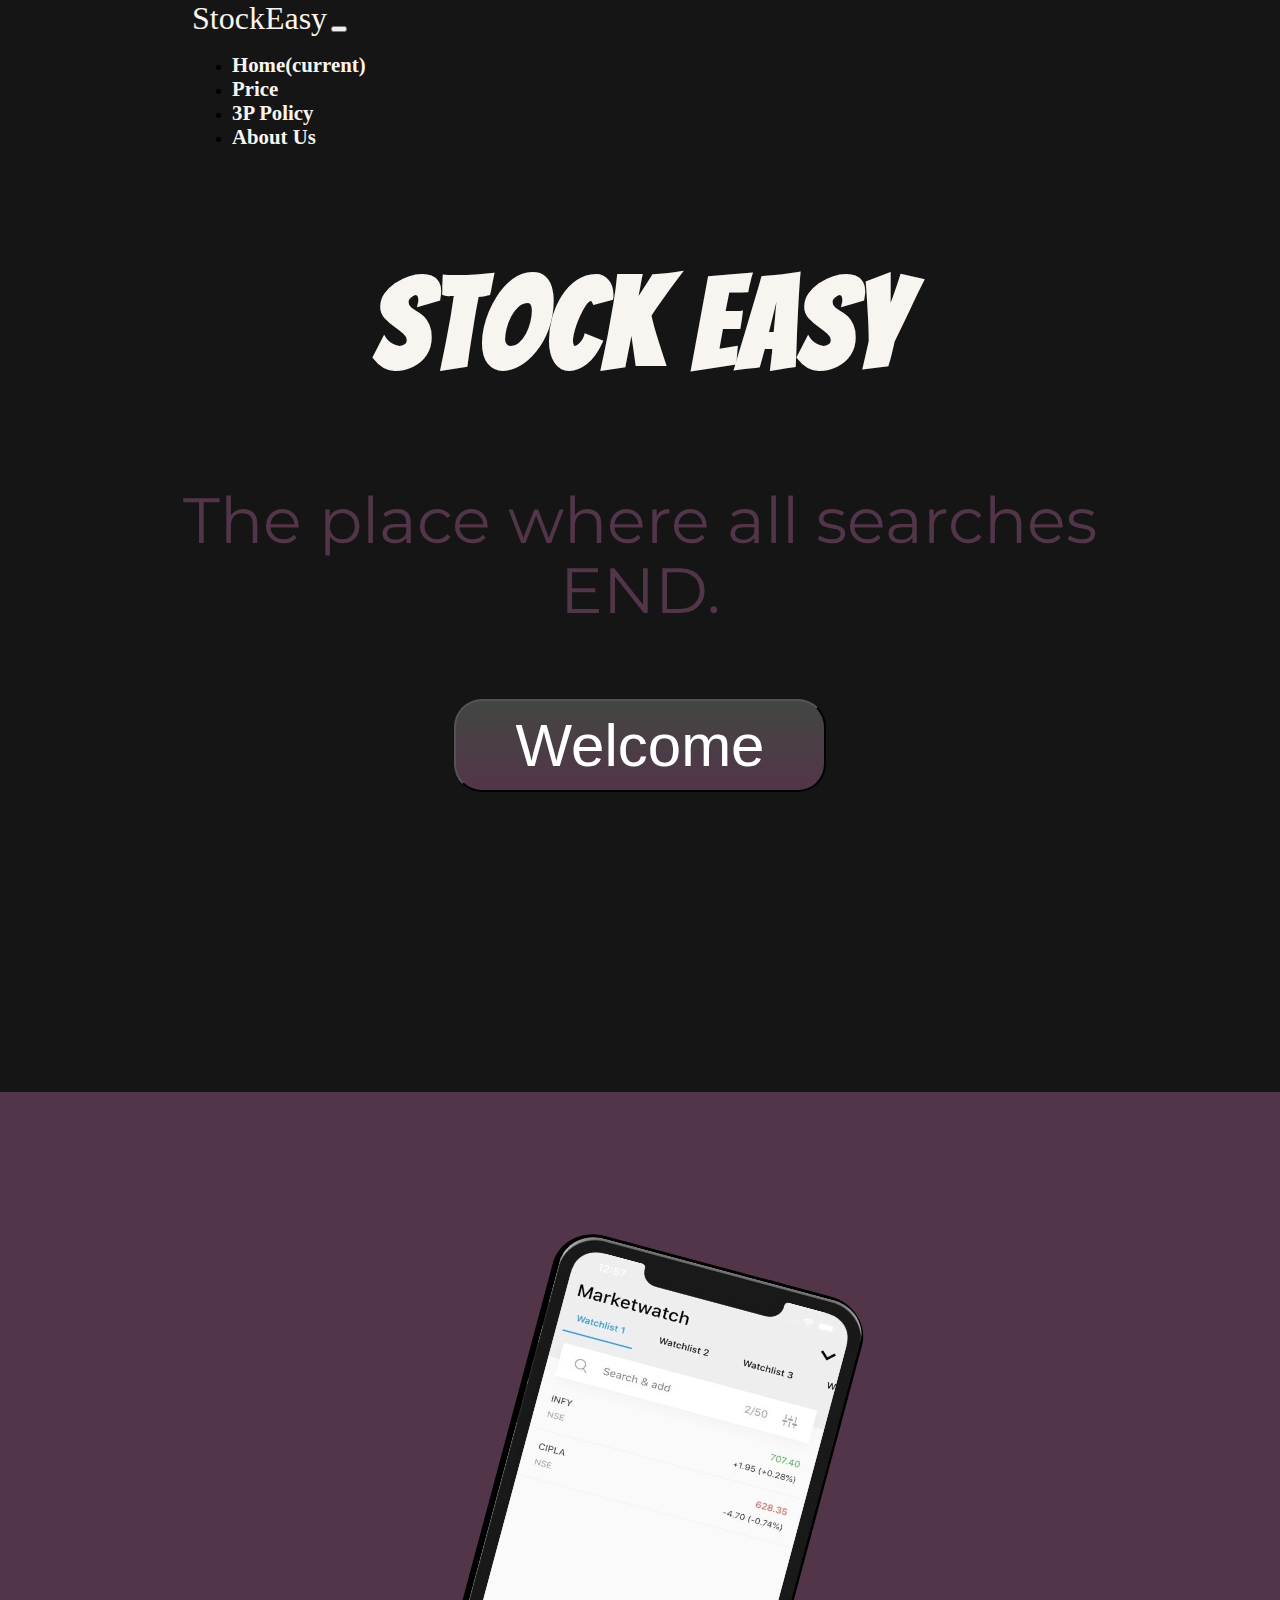
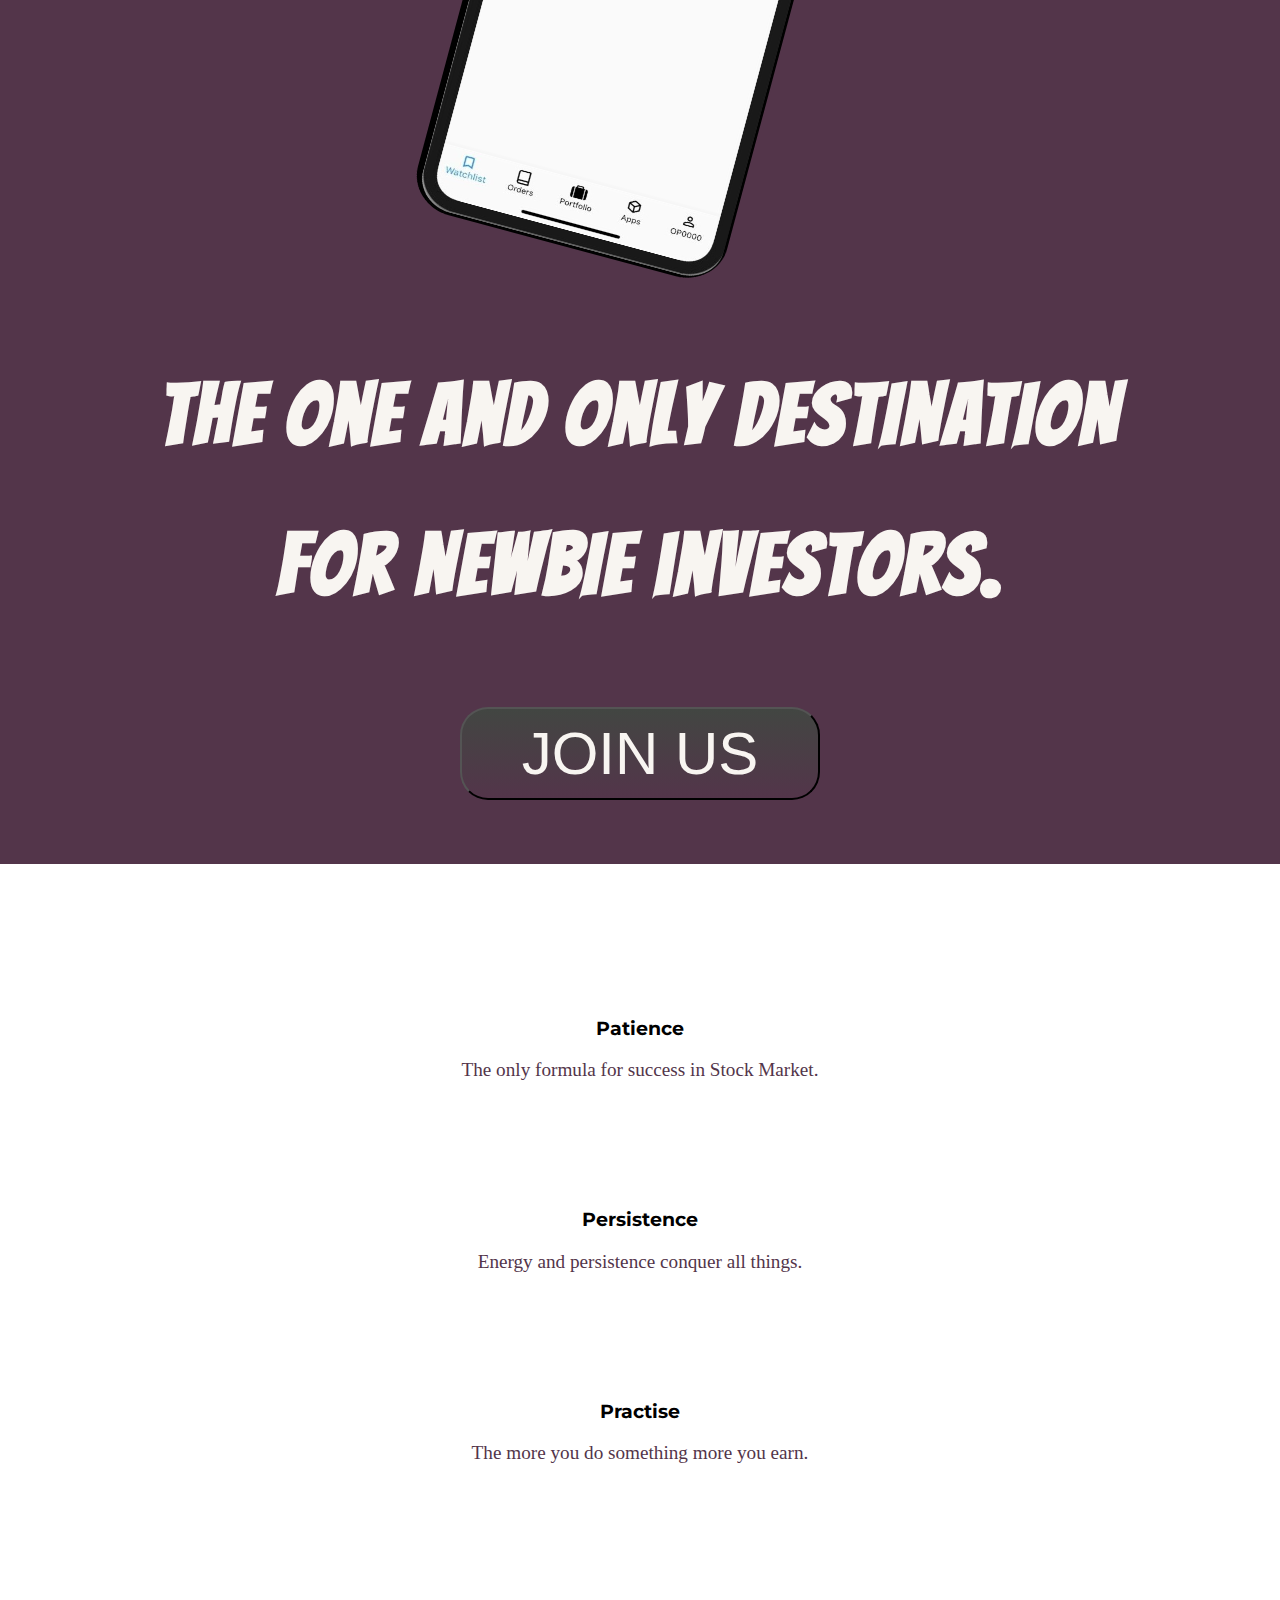
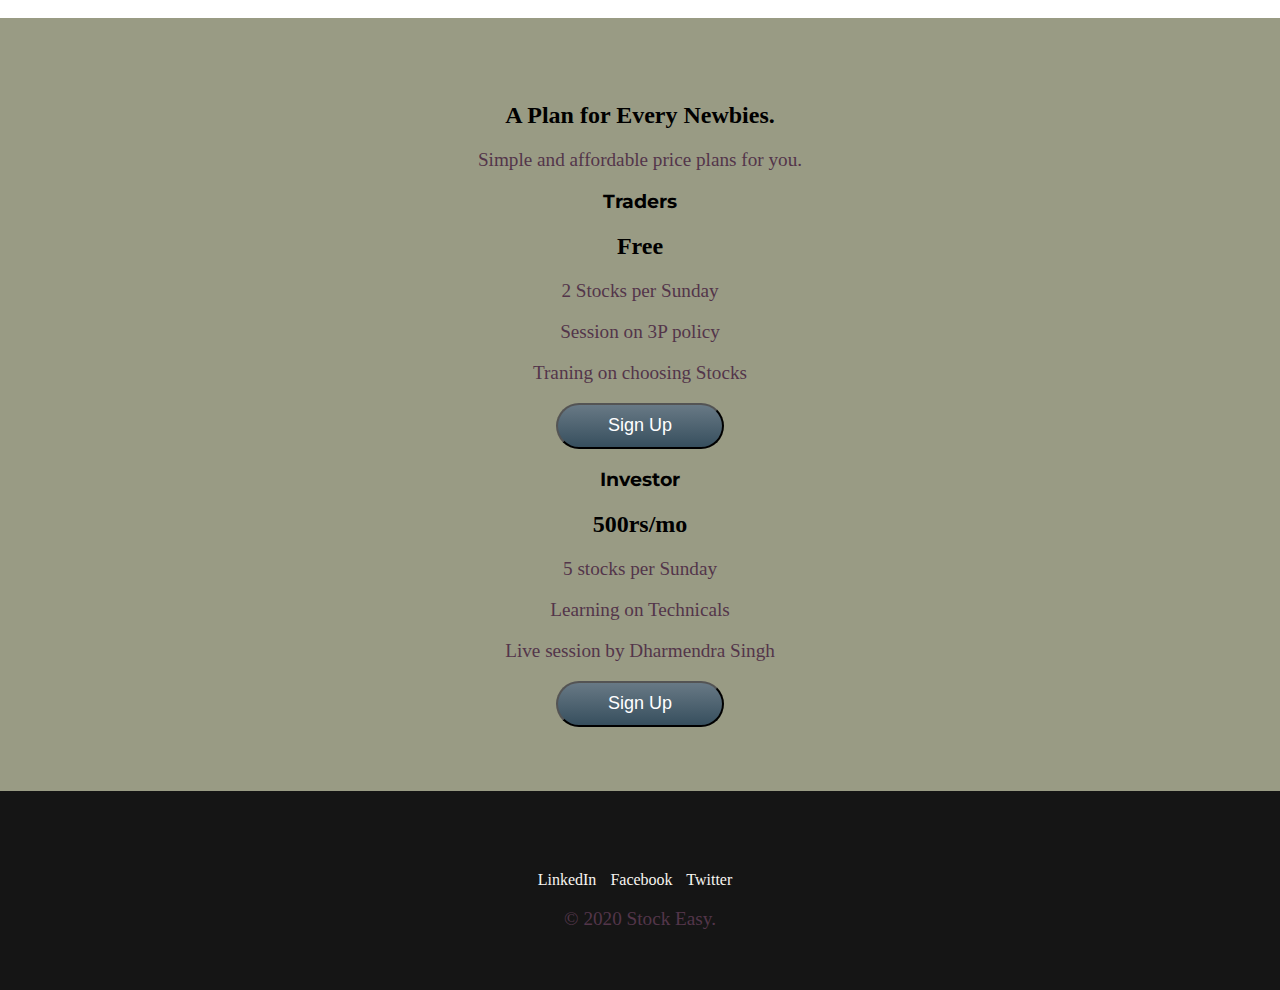
<file: index.html>
<!DOCTYPE html>
<html lang="en" dir="ltr">

<head>
  <meta charset="utf-8">
  <title>Stock Easy</title>
  <link href="https://cdn.jsdelivr.net/npm/bootstrap@5.0.1/dist/css/bootstrap.min.css" rel="stylesheet" integrity="sha384-+0n0xVW2eSR5OomGNYDnhzAbDsOXxcvSN1TPprVMTNDbiYZCxYbOOl7+AMvyTG2x" crossorigin="anonymous">
  <link rel="stylesheet" href="style.css">
  <link rel="stylesheet" href="bootstrap-social.css">
  <link rel="icon" href="image/stock.png">
  <!-- font awesome link -->
  <link rel="stylesheet" href="https://pro.fontawesome.com/releases/v5.10.0/css/all.css" integrity="sha384-AYmEC3Yw5cVb3ZcuHtOA93w35dYTsvhLPVnYs9eStHfGJvOvKxVfELGroGkvsg+p" crossorigin="anonymous" />

  <link rel="preconnect" href="https://fonts.gstatic.com">
  <link href="https://fonts.googleapis.com/css2?family=Bangers&family=Montserrat:wght@700&display=swap" rel="stylesheet">
  <!-- bootstrap script -->
  <script src="https://code.jquery.com/jquery-3.2.1.slim.min.js" integrity="sha384-KJ3o2DKtIkvYIK3UENzmM7KCkRr/rE9/Qpg6aAZGJwFDMVNA/GpGFF93hXpG5KkN" crossorigin="anonymous"></script>
  <script src="https://cdnjs.cloudflare.com/ajax/libs/popper.js/1.12.9/umd/popper.min.js" integrity="sha384-ApNbgh9B+Y1QKtv3Rn7W3mgPxhU9K/ScQsAP7hUibX39j7fakFPskvXusvfa0b4Q" crossorigin="anonymous"></script>
  <script src="https://maxcdn.bootstrapcdn.com/bootstrap/4.0.0/js/bootstrap.min.js" integrity="sha384-JZR6Spejh4U02d8jOt6vLEHfe/JQGiRRSQQxSfFWpi1MquVdAyjUar5+76PVCmYl" crossorigin="anonymous"></script>
</head>

<body>
  <section id="home-page">
    <!-- navbar code -->
    <nav class="navbar navbar-expand-lg navbar-dark">
      <a class="navbar-brand" href="#">StockEasy</a>
      <button class="navbar-toggler" type="button" data-toggle="collapse" data-target="#navbarSupportedContent" aria-controls="navbarSupportedContent" aria-expanded="false" aria-label="Toggle navigation">
        <span class="navbar-toggler-icon"></span>
      </button>
      <div class="collapse navbar-collapse" id="navbarSupportedContent">
        <ul class="navbar-nav ml-auto ">
          <li class="nav-item ">
            <a class="nav-link" href="index.html">Home<span class="sr-only">(current)</span></a>
          </li>
          <li class="nav-item">
            <a class="nav-link" href="#pricing">Price</a>
          </li>
          <li class="nav-item">
            <a class="nav-link" href="#qualities">3P Policy</a>
          </li>
          <li class="nav-item">
            <a class="nav-link" href="content.html">About Us</a>
          </li>
          
        </ul>
      </div>
    </nav>
    <!-- home page content -->
    <div class="main-heading">
      <h1 class="home-heading">Stock Easy</h1>
      <p class="home-para">The place where all searches <br>END.</p>
      <button class="btnn" id="button"><i class="fas fa-door-open"></i>Welcome</button>
    </div>


    <!-- pop up modal -->
    <div class="bg-modal">
      <div class="modal-contents">

        <div class="close">+</div>
        <h1 class="signHeading ">Sign UP</h1>
        <p class="signHeading">It's Easy and Free</p>
        <hr>

        <form action="">
          <div class="input-group">
            <input type="text" class="form-control" placeholder="First Name">
            <input type="text" class="form-control" placeholder="Last Name">
          </div>
          <input type="email" class="form-control" name="" placeholder="Email Address">
          <input type="password" class="form-control" name="" placeholder="New Password">
          <div class="form-floating">
            <input type="date" class="form-control" id="floatingInputGrid" >
            <label for="floatingInputGrid">Date of Birth</label>
          </div>

          <div class="form-floating">
            <select class="form-select" id="floatingSelect" aria-label="Floating label select example">
              <option selected>Choose</option>
              <option value="1">Male</option>
              <option value="2">Female</option>
              <option value="3">Other</option>
            </select>
            <label for="floatingSelect">Select the Gender</label>

          </div>


          <button type="button" class="btn btn-primary  but" type="submit">Sign Up</button>

                <div class="card-body">
                  <a class="btn btn-block btn-social btn-google g-but" href="#" role="button">
                    <i class="fab fa-google"></i>
                    Sign Up with Google
                  </a>
                </div>

        </form>

      </div>
    </div>
  </section>

  <div class="container-fluid">
    <div class="row">
      <div class="col-lg-6 ">
        <img class="homepageimage" src="image/homepageimage.png" alt="" height="600px" width="320px">

      </div>
      <div class="col-lg-6">
        <h1 class="heading">The One and Only DESTINATION for NEWBIE investors.</h1>
        <button class="btnn btn-primary btn-lg"><a href="#">JOIN US</a></button>

      </div>
    </div>
  </div>
  </section>
  <section id="qualities">

    <div class="row">

      <div class="qualties-box col-lg-4">
        <i class="fas fa-dollar-sign fa-5x icon"></i>
        <h3>Patience</h3>
        <p>The only formula for success in Stock Market.</p>
      </div>
      <div class="qualties-box col-lg-4 ">
        <i class="fas fa-coins fa-5x icon"></i>
        <h3>Persistence</h3>

        <p>Energy and persistence conquer all things.</p>
      </div>
      <div class="qualties-box col-lg-4 ">
        <i class="fas fa-file-invoice-dollar fa-5x icon"></i>
        <h3>Practise</h3>
        <p>The more you do something more you earn.</p>
      </div>

    </div>

  </section>
  <section id="pricing">

    <h2>A Plan for Every Newbies.</h2>
    <p>Simple and affordable price plans for you.</p>
    <div class="row">
      <div class="pricing-column col-lg-6 ">
        <div class="card">
          <div class="card-header">
            <h3>Traders</h3>
          </div>
          <div class="card-body">
            <h2>Free</h2>
            <p>2 Stocks per Sunday</p>
            <p>Session on 3P policy</p>
            <p>Traning on choosing Stocks</p>
            <button class="button btn-outline-dark  btn-block" type="button">Sign Up</button>
          </div>
        </div>



      </div>
      <div class=" pricing-column col-lg-6">
        <div class="card">
          <div class="card-header">
            <h3>Investor</h3>
          </div>
          <div class="card-body">
            <h2>500rs/mo</h2>
            <p>5 stocks per Sunday</p>
            <p>Learning on Technicals</p>
            <p>Live session by Dharmendra Singh</p>
            <button class="button btn-block btn-dark" type="button">Sign Up</button>
          </div>
        </div>


      </div>

    </div>
    </div>


  </section>


  <div class="bottom-container">
    <a class="footer-link" href="#">LinkedIn</a>
    <a class="footer-link" href="#">Facebook</a>
    <a class="footer-link" href="#">Twitter</a>
    <p class="copyright">© 2020 Stock Easy.</p>

  </div>
  <script src="index.js" charset="utf-8"></script>
</body>

</html>
</file>
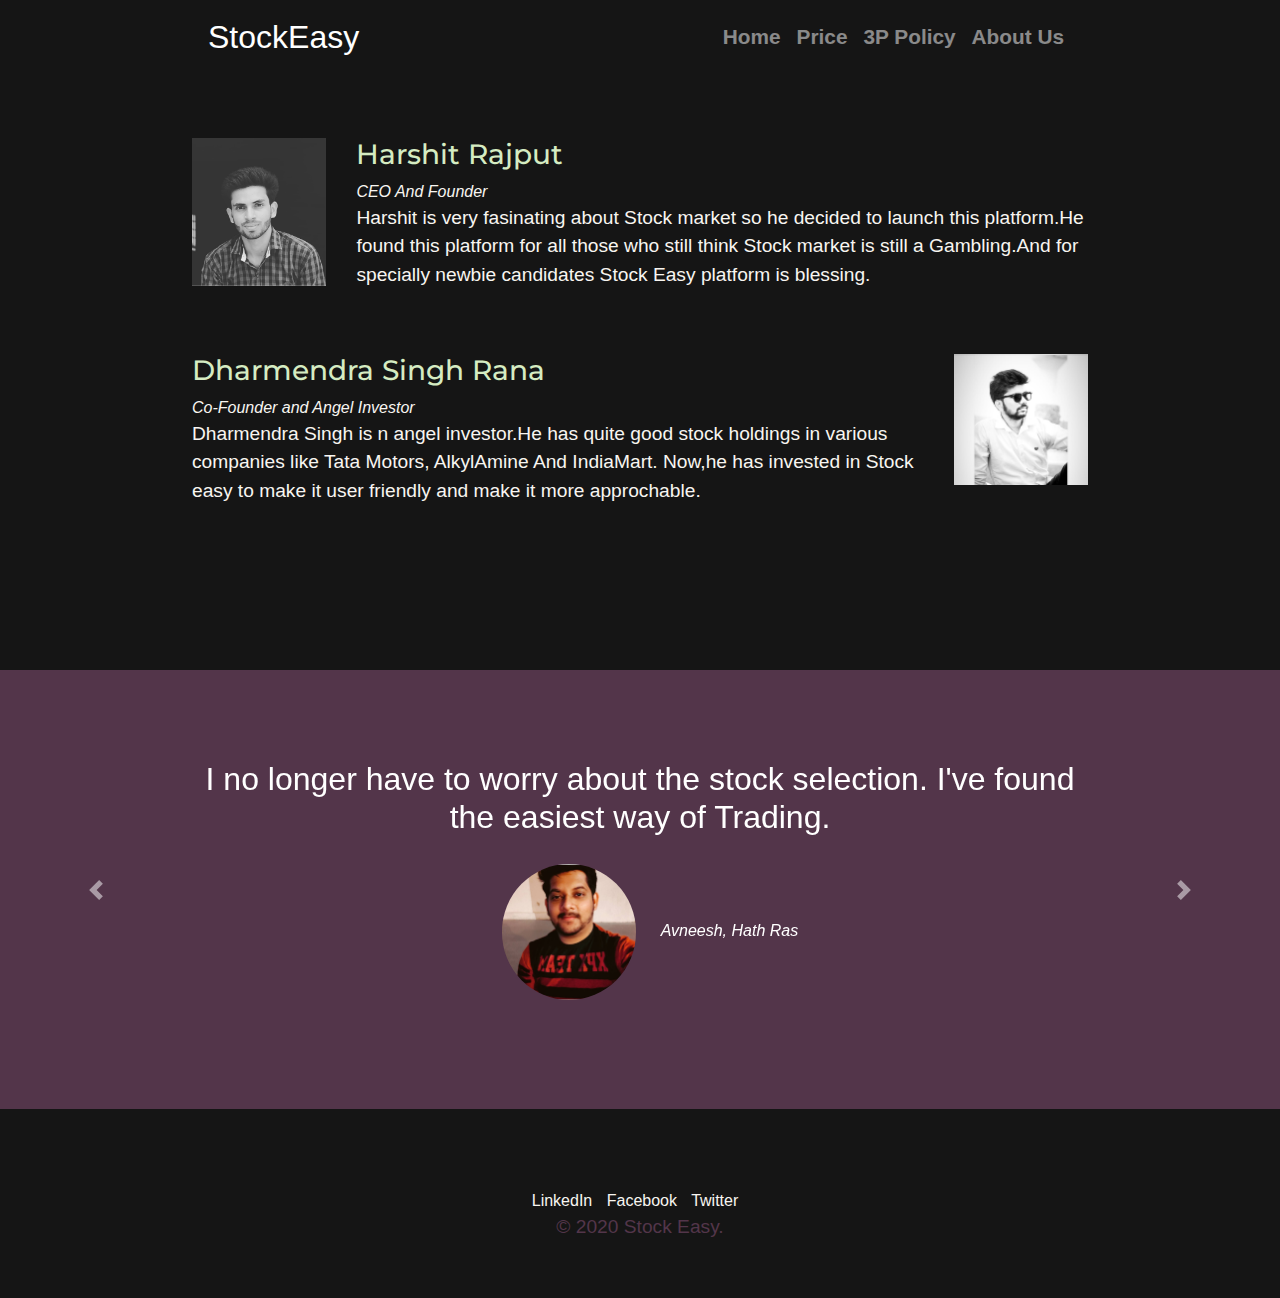
<file: content.html>
<!DOCTYPE html>
<html lang="en" dir="ltr">

<head>
  <meta charset="utf-8">
  <title>Stock Easy</title>
  <link rel="stylesheet" href="https://maxcdn.bootstrapcdn.com/bootstrap/4.0.0/css/bootstrap.min.css" integrity="sha384-Gn5384xqQ1aoWXA+058RXPxPg6fy4IWvTNh0E263XmFcJlSAwiGgFAW/dAiS6JXm" crossorigin="anonymous">
  <link rel="stylesheet" href="style.css">
  <link rel="icon" href="image/stock.png">
  <!-- font awesome link -->
  <link rel="stylesheet" href="https://pro.fontawesome.com/releases/v5.10.0/css/all.css" integrity="sha384-AYmEC3Yw5cVb3ZcuHtOA93w35dYTsvhLPVnYs9eStHfGJvOvKxVfELGroGkvsg+p" crossorigin="anonymous" />

  <link rel="preconnect" href="https://fonts.gstatic.com">
  <link href="https://fonts.googleapis.com/css2?family=Bangers&family=Montserrat:wght@700&display=swap" rel="stylesheet">
  <!-- bootstrap script -->
  <script src="https://code.jquery.com/jquery-3.2.1.slim.min.js" integrity="sha384-KJ3o2DKtIkvYIK3UENzmM7KCkRr/rE9/Qpg6aAZGJwFDMVNA/GpGFF93hXpG5KkN" crossorigin="anonymous"></script>
  <script src="https://cdnjs.cloudflare.com/ajax/libs/popper.js/1.12.9/umd/popper.min.js" integrity="sha384-ApNbgh9B+Y1QKtv3Rn7W3mgPxhU9K/ScQsAP7hUibX39j7fakFPskvXusvfa0b4Q" crossorigin="anonymous"></script>
  <script src="https://maxcdn.bootstrapcdn.com/bootstrap/4.0.0/js/bootstrap.min.js" integrity="sha384-JZR6Spejh4U02d8jOt6vLEHfe/JQGiRRSQQxSfFWpi1MquVdAyjUar5+76PVCmYl" crossorigin="anonymous"></script>
</head>

<body>
  <section id="home-page">
    <!-- navbar code -->
    <nav class="navbar navbar-expand-lg navbar-dark">
      <a class="navbar-brand" href="#">StockEasy</a>
      <button class="navbar-toggler" type="button" data-toggle="collapse" data-target="#navbarSupportedContent" aria-controls="navbarSupportedContent" aria-expanded="false" aria-label="Toggle navigation">
        <span class="navbar-toggler-icon"></span>
      </button>
      <div class="collapse navbar-collapse" id="navbarSupportedContent">
        <ul class="navbar-nav ml-auto ">
          <li class="nav-item ">
            <a class="nav-link" href="index.html">Home<span class="sr-only">(current)</span></a>
          </li>
          <li class="nav-item">
            <a class="nav-link" href="#pricing">Price</a>
          </li>
          <li class="nav-item">
            <a class="nav-link" href="#qualities">3P Policy</a>
          </li>
          <li class="nav-item">
            <a class="nav-link" href="content.html">About Us</a>
          </li>
        </ul>
      </div>
    </nav>
    <!-- about page content -->
    <div class="skills">

        <div class="skill-row">
          <img class="web-dev" src="image/harshit.jpg" alt="web-development" >

          <h3 class="name">Harshit Rajput</h3>
          <em  class="about-desription">CEO And Founder</em>

      <p class="about-desription">Harshit is very fasinating about Stock market so he decided to launch this platform.He found this platform for all those who still think Stock market is
        still a Gambling.And for specially newbie candidates Stock Easy platform is blessing.</p>
        </div>
        <div class="skill-row">
          <img class="happy" src="image/Dharm.jpg" alt="happiness">
          <h3 class="name">Dharmendra Singh Rana</h3>
          <em  class="about-desription">Co-Founder and Angel Investor</em>
        <p class="about-desription"> Dharmendra Singh is n angel investor.He has quite good stock holdings in various companies
      like Tata Motors, AlkylAmine And IndiaMart.
    Now,he has invested in Stock easy to make it user friendly and make it more approchable.</p>
        </div>
      </div>

  </section>
  <section id="testimonials">
    <div id="carouselExampleControls" class="carousel slide" data-ride="false">
  <div class="carousel-inner">
    <div class="carousel-item active">
      <h2>I no longer have to worry about the stock selection. I've found the easiest way of Trading.</h2>
      <img class="testimonial-image" src="image/avneesh.jpg" alt="dog-profile">
      <em>Avneesh, Hath Ras</em>
    </div>
    <div class="carousel-item">
      <h2 class="testimonial-text">I was in losses earlier , but with Stock Easy help, I've found the way to recover the losses.</h2>
      <img class="testimonial-image" src="image/Ashu.jpg" alt="lady-profile">
      <em>Ashutosh Singh,Gurugram</em>

    </div>

  </div>
  <a class="carousel-control-prev" href="#carouselExampleControls" role="button" data-slide="prev">
    <span class="carousel-control-prev-icon" aria-hidden="true"></span>
    <span class="sr-only">Previous</span>
  </a>
  <a class="carousel-control-next" href="#carouselExampleControls" role="button" data-slide="next">
    <span class="carousel-control-next-icon" aria-hidden="true"></span>
    <span class="sr-only">Next</span>
  </a>
</div>




  </section>

  <div class="bottom-container">
        <a class="footer-link" href="#">LinkedIn</a>
    <a class="footer-link" href="#">Facebook</a>
    <a class="footer-link" href="#">Twitter</a>
    <p class="copyright">© 2020 Stock Easy.</p>

      </div>

</body>

</html>
</file>
<file: style.css>
body {
  margin: 0;
  padding: 0;
}

/* homepage */
#home-page {
  background-color: #151515;
  padding-bottom: 100px;
}
/* pop up modal styling */
.bg-modal {
	background-color: rgba(255, 255, 255, 0.3);
	width: 100%;
	height: 100%;
	position: absolute;
	top: 0;
	display: none;
	justify-content: center;
	align-items: center;
}

.modal-contents {
	height: 80%;
	width: 40%;
	background-color: white;
	text-align: center;
  	padding: 20px;
	position: relative;
	border-radius: 4px;
}

input {
	margin: 15px auto;
	display: block;
	width: 50%;
	padding: 8px;
	border: 1px solid gray;
}

.close {
	position: absolute;
	top: 0;
	right: 10px;
	font-size: 42px;
	color: #333;
	transform: rotate(45deg);
	cursor: pointer;
	&:hover {
		color: #666;
	}
}
.signHeading{
  position: absolute;
}
h1.signHeading{
  top: 0;
}
p.signHeading{
  top:50px;
}
hr{
  margin-top: 70px;
  }
button.but{
  margin: 20px;
}
.but {
  background: #424642;
  background-image: -webkit-linear-gradient(top, #424642, #53354a);
  background-image: -moz-linear-gradient(top, #424642, #53354a);
  background-image: -ms-linear-gradient(top, #424642, #53354a);
  background-image: -o-linear-gradient(top, #424642, #53354a);
  background-image: linear-gradient(to bottom, #424642, #53354a);
  -webkit-border-radius: 28;
  -moz-border-radius: 28;
  border-radius: 28px;
  font-family: Arial;
  color: #ffffff;
  font-size: 20px;
  padding: 12px 30px 15px 28px;
  text-decoration: none;
}

.but:hover {
  background: #0b125c;
  background-image: -webkit-linear-gradient(top, #0b125c, #03111a);
  background-image: -moz-linear-gradient(top, #0b125c, #03111a);
  background-image: -ms-linear-gradient(top, #0b125c, #03111a);
  background-image: -o-linear-gradient(top, #0b125c, #03111a);
  background-image: linear-gradient(to bottom, #0b125c, #03111a);
  text-decoration: none;
}


@media (max-width:1028px) {
  .bg-modal {
  	background-color: rgba(255, 255, 255, 0.3);
  	width: 100%;
  	height: 85%;
  	position: absolute;
  	top: 0;
  	display: none;
  	justify-content: center;
  	align-items: center;
  }
  .modal-contents {
  	height: 34%;
  	width: 60%;
    bottom: 80px;
  	background-color: white;
  	text-align: center;
    	padding: 20px;
  	position: relative;
  	border-radius: 4px;
  }
}
.g-but{
  bottom: 20px;
}
/* navbar styling */


.navbar {
  width: 70%;
  margin: 0 auto;

}

.navbar-brand {
  color: #f8f5f1;
  font-size: 2rem;
}

.nav-link {
  color: #f8f5f1;
  font-size: 1.3rem;
  font-weight: 600;
}

.main-heading {
  text-align: center;
  margin: 100px auto 200px;
  width: 80%;
}

.home-heading {
  font-size: 8rem;
  line-height: 150px;
  letter-spacing: 3px;
  color: #f8f5f1;
  font-family: 'Bangers', cursive;
}

.home-para {
  font-family: 'Montserrat', sans-serif;
  font-size: 4rem;
  line-height: 70px;
  color: #53354a;
}

/* button */
.btnn {
  background: #424642;
  background-image: -webkit-linear-gradient(top, #424642, #53354a);
  background-image: -moz-linear-gradient(top, #424642, #53354a);
  background-image: -ms-linear-gradient(top, #424642, #53354a);
  background-image: -o-linear-gradient(top, #424642, #53354a);
  background-image: linear-gradient(to bottom, #424642, #53354a);
  -webkit-border-radius: 28;
  -moz-border-radius: 28;
  border-radius: 28px;
  font-family: Arial;
  color: #ffffff;
  font-size: 60px;
  padding: 10px 60px 10px 60px;
  margin-top: 10px;
  text-decoration: none;
}

.btnn:hover {
  background: #0b125c;
  background-image: -webkit-linear-gradient(top, #0b125c, #03111a);
  background-image: -moz-linear-gradient(top, #0b125c, #03111a);
  background-image: -ms-linear-gradient(top, #0b125c, #03111a);
  background-image: -o-linear-gradient(top, #0b125c, #03111a);
  background-image: linear-gradient(to bottom, #0b125c, #03111a);
  text-decoration: none;
}

a {
  color: #f8f5f1;
  text-decoration: none;

}

a:hover {
  text-decoration: none;
  color: #f8f5f1;
}

/* afterHomePage */
.container-fluid {
  background-color: #53354a;
  padding: 5% 8%;
  text-align: center;
}

.homepageimage {
  margin-top: 100px;
  transform: rotate(15deg);
}

.heading {
  margin-top: 80px;
  font-size: 5.3rem;
  line-height: 150px;
  letter-spacing: 3px;
  color: #f8f5f1;
  font-family: 'Bangers', cursive;
}

/* qualities section */
#qualities {
  padding: 7% 15%;
}

.qualties-box {
  text-align: center;
  padding: 5%;
}

.icon {
  margin-bottom: 1rem;
  color: #53354a;
}

.icon:hover {
  color: #151515;
}

h3{
  font-family: 'Montserrat', sans-serif;
}
p{
  color:#53354a;
  font-size: 1.2rem;
  font-weight: 400;
}
.bottom-container
{
  background-color: #151515;
  padding:80px 0 40px;
  text-align: center;
}
.footer-link{
  padding-right:10px;
}
/* pricing */
#pricing{
  padding: 5% 20%;
  background-color:#999b84;
  text-align: center;
}
.button {
  background: #687985;
  background-image: -webkit-linear-gradient(top, #687985, #374f5e);
  background-image: -moz-linear-gradient(top, #687985, #374f5e);
  background-image: -ms-linear-gradient(top, #687985, #374f5e);
  background-image: -o-linear-gradient(top, #687985, #374f5e);
  background-image: linear-gradient(to bottom, #687985, #374f5e);
  -webkit-border-radius: 28;
  -moz-border-radius: 28;
  border-radius: 28px;
  font-family: Arial;
  color: #ffffff;
  font-size: 18px;
  padding: 10px 50px 11px 50px;
  text-decoration: none;
}

.button:hover {
  background: #6e0d66;
  background-image: -webkit-linear-gradient(top, #6e0d66, #3e0d6e);
  background-image: -moz-linear-gradient(top, #6e0d66, #3e0d6e);
  background-image: -ms-linear-gradient(top, #6e0d66, #3e0d6e);
  background-image: -o-linear-gradient(top, #6e0d66, #3e0d6e);
  background-image: linear-gradient(to bottom, #6e0d66, #3e0d6e);
  text-decoration: none;
}


/* about us page */
#testimonials
{
  text-align: center;

  background-color:  #53354a;
  color:#fff;
}
.carousel-item
{
  padding: 7% 15%;
}
.testimonial-image
{
  width:15%;
  border-radius: 100%;
  margin: 20px;
}
.about-content{
  width: 70%;
  margin: 5% auto;
}
.aboutimage{
  height: 250px;
  width:200px
}
.skill-row
{
  width:70%;
  margin:5% auto;
  /* text-align: left; */

}
.web-dev{
  width: 15%;
  float: left;
  margin-right: 30px;
}
.happy{
  width: 15%;
  float: right;
  margin-left: 30px;
}
.about-desription{
  color:#f8f5f1;
}
.name{
  font-family: 'Montserrat', sans-serif;
  color: #d5ecc2;
}
</file>
